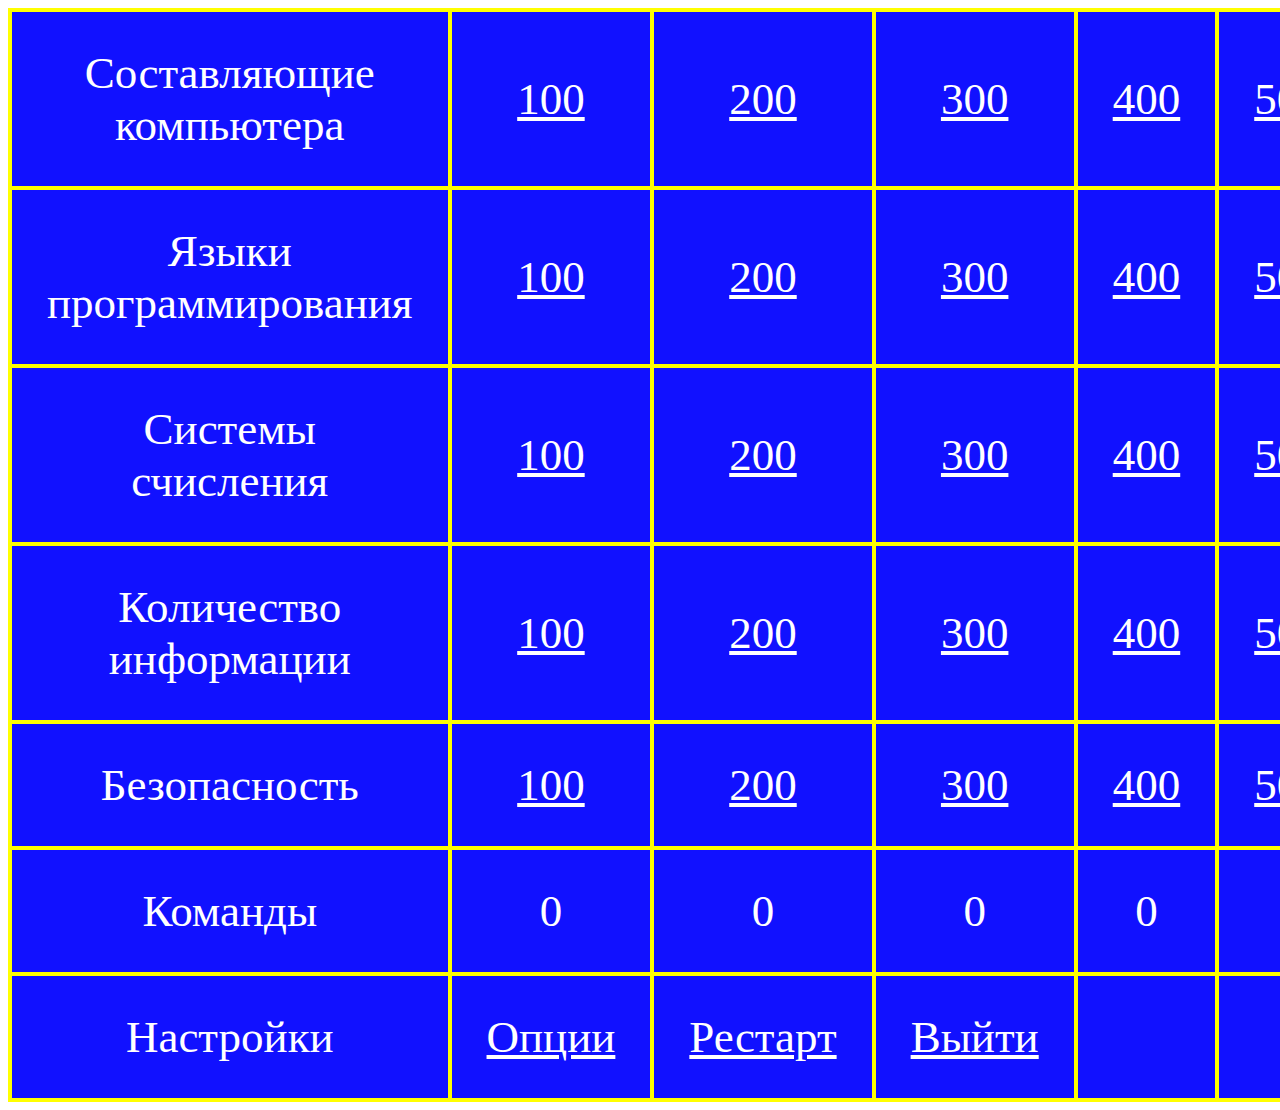
<file: index.html>
﻿<html>
<head>
<title> Своя игра</title>
<link rel='stylesheet' href="style.css">
</head>
<body link="white" vlink='#1111ff'>
<table>
<tr>
<td>Составляющие компьютера</td>
<td><a href="questions/00.html">100</td>
<td><a href="questions/01.html">200</td>
<td><a href="questions/02.html">300</td>
<td><a href="questions/03.html">400</td>
<td><a href="questions/04.html">500</td>
</tr>
<tr>
<td>Языки программирования</td>
<td><a href="questions/10.html">100</td>
<td><a href="questions/11.html">200</td>
<td><a href="questions/12.html">300</td>
<td><a href="questions/13.html">400</td>
<td><a href="questions/14.html">500</td>
</tr>
<tr>
<td>Системы счисления</td>
<td><a href="questions/20.html">100</td>
<td><a href="questions/21.html">200</td>
<td><a href="questions/22.html">300</td>
<td><a href="questions/23.html">400</td>
<td><a href="questions/24.html">500</td>
</tr>
<tr>
<td>Количество информации</td>
<td><a href="questions/30.html">100</td>
<td><a href="questions/31.html">200</td>
<td><a href="questions/32.html">300</td>
<td><a href="questions/33.html">400</td>
<td><a href="questions/34.html">500</td>
</tr>
<tr>
<td>Безопасность</td>
<td><a href="questions/40.html">100</td>
<td><a href="questions/41.html">200</td>
<td><a href="questions/42.html">300</td>
<td><a href="questions/43.html">400</td>
<td><a href="questions/44.html">500</td>
</tr>
<tr>
<tr>
<td>Команды</td>
<td><div id="t1">0</div></td>
<td><div id="t2">0</div></td>
<td><div id="t3">0</div></td>
<td><div id="t4">0</div></td>
<td>     </td>
</tr>
<td>Настройки</td>
<td class="first-col";><a href="options/options.html">Опции</td>
<td><a href="options/restart.html">Рестарт</td>
<td><a href="options/exit.html" >Выйти</td>
<td>     </td>
<td>     </td>
</tr>
</table>
<script src="score.js"></script>
</body>
</html>
</file>
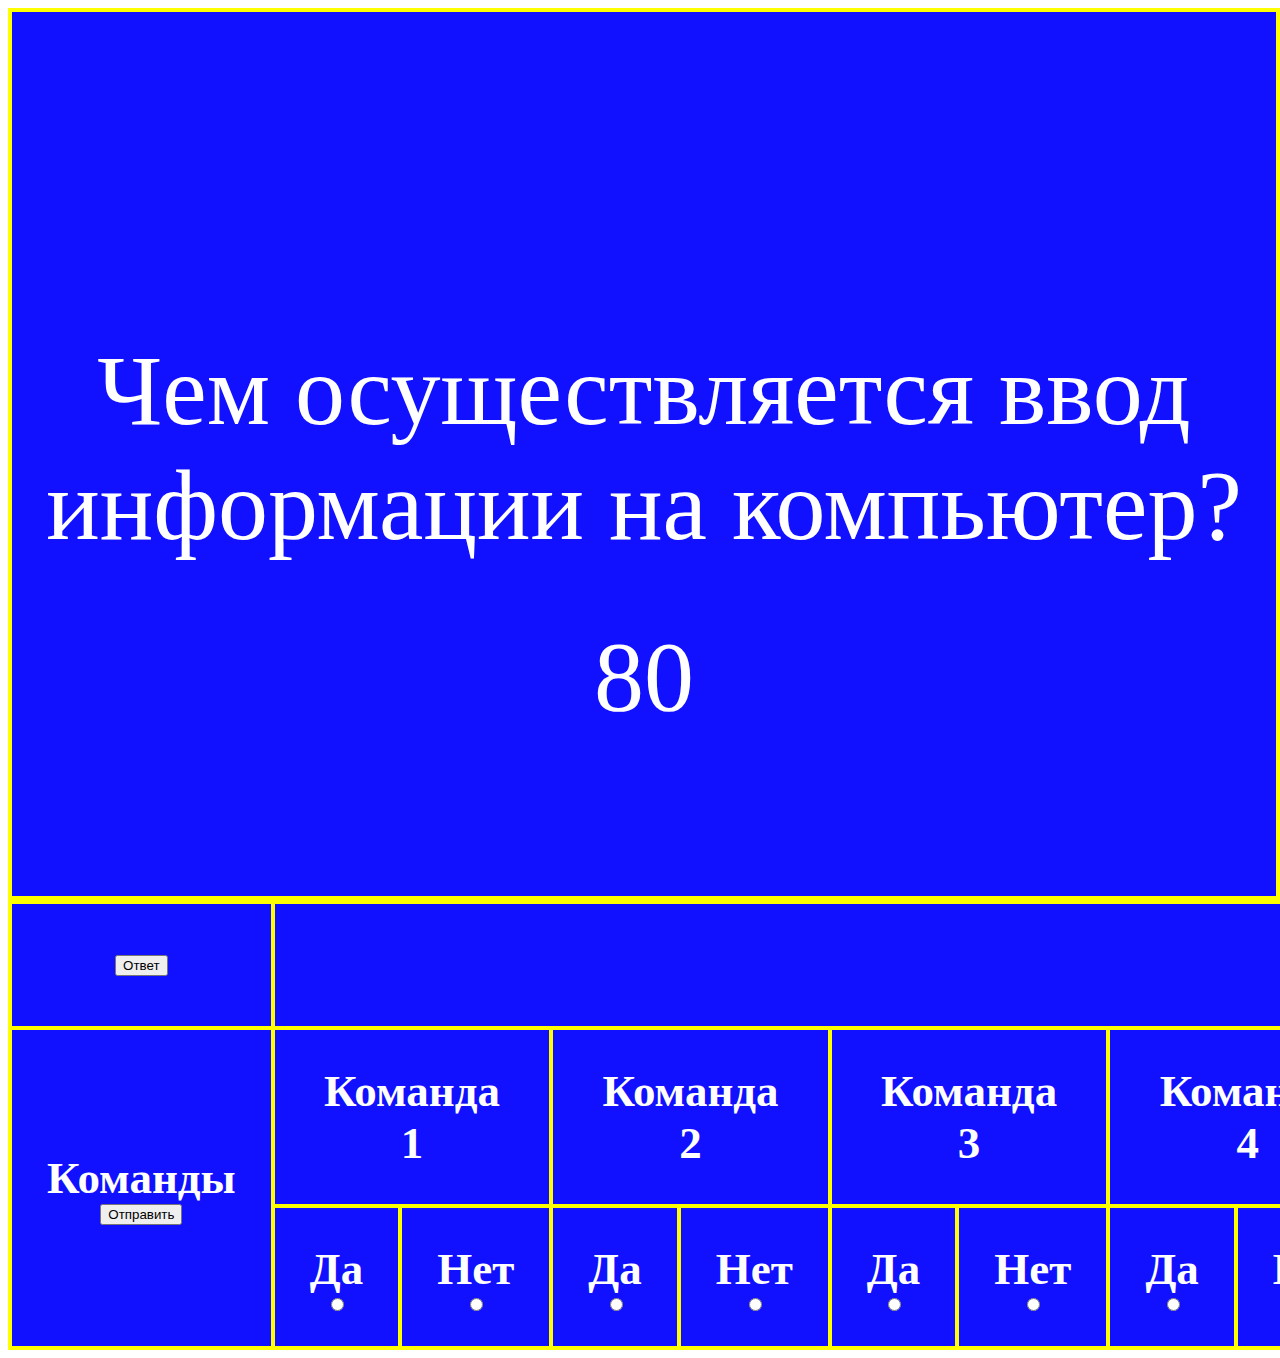
<file: questions/00.html>
<html>
<head>
<title>100</title>
<link rel='stylesheet' href="../style.css">
</head>
<body link="white" vlink='#1111ff'>
<div id="main">
<p>Чем осуществляется ввод информации на компьютер?</p>
<div style="position:relative; top:20%" id="timer">80</div>
</div>
<table>
<tr> 
<td rowspan="1"><input type="button" value="Ответ" onclick="answer()"></td>
<td colspan="10"><p id="Tanswer">Клавиатура/Мышь/Граф. планшет и тд.</p></td>
</tr>
<tr>
<th rowspan="2">Команды<br><input type="button" value="Отправить" onclick="on()"></th>
<th colspan="2">Команда 1</td>
<th colspan="2">Команда 2</td>
<th colspan="2">Команда 3</td>
<th colspan="2">Команда 4</td>
</tr>
<tr>
    <th> <label class="container">Да
    <input id="yes" name="t1" type="radio">
    <span class="checkmark"></span>
</label> </th> 
<th><label class="container">Нет
    <input id="no" name="t1" type="radio">
    <span class="checkmark"></span>
</label></th>
<th><label class="container">Да
    <input id="yes" name="t2" type="radio">
    <span class="checkmark"></span>
</label></th>
<th><label class="container">Нет
    <input id="no" name="t2" type="radio">
    <span class="checkmark"></span>
</label></th>
<th><label class="container">Да
    <input id="yes" name="t3" type="radio">
    <span class="checkmark"></span>
</label></th>
<th><label class="container">Нет
    <input id="no" name="t3" type="radio">
    <span class="checkmark"></span>
</label></th>
<th><label class="container">Да
    <input id="yes" name="t4" type="radio">
    <span class="checkmark"></span>
</label></th>
<th><label class="container">Нет
    <input id="no" name="t4 " type="radio">
    <span class="checkmark"></span>
</label></th>
</tr>

</table>
<script src="timer.js"></script>

</body>
</html>
</file>
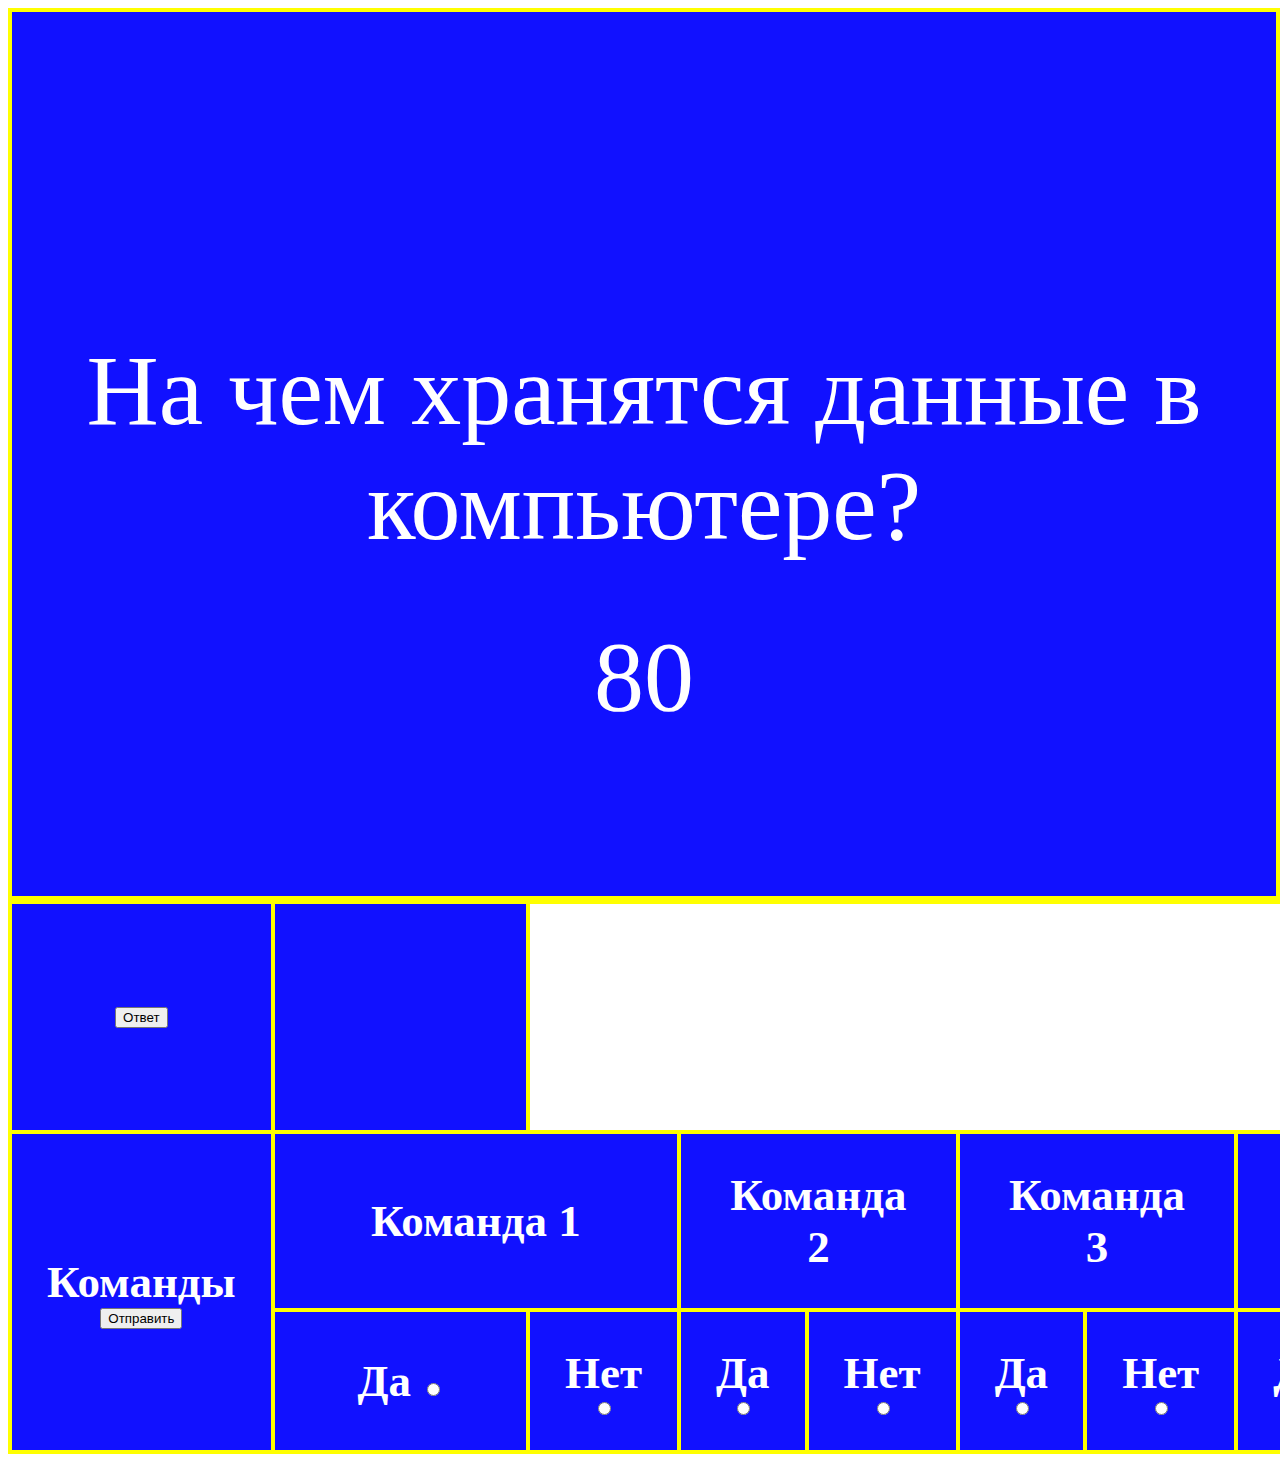
<file: questions/01.html>
<html>
<head>
<title>100</title>
<link rel='stylesheet' href="../style.css">
</head>
<body link="white" vlink='#1111ff'>
<div id="main">
<p>На чем хранятся данные в компьютере?</p>
<div style="position:relative; top:20%" id="timer">80</div>
</div>
<table>
<tr> 
<td rowspan="1"><input type="button" value="Ответ" onclick="answer()"></td>
<td><p id="Tanswer">Жесткий/мягкий диски</p></td>
</tr>
<tr>
<th rowspan="2">Команды<br><input type="button" value="Отправить" onclick="on()"></th>
<th colspan="2">Команда 1</td>
<th colspan="2">Команда 2</td>
<th colspan="2">Команда 3</td>
<th colspan="2">Команда 4</td>
</tr>
<tr>
    <th> <label class="container">Да
    <input id="yes" name="t1" type="radio">
    <span class="checkmark"></span>
</label> </th> 
<th><label class="container">Нет
    <input id="no" name="t1" type="radio">
    <span class="checkmark"></span>
</label></th>
<th><label class="container">Да
    <input id="yes" name="t2" type="radio">
    <span class="checkmark"></span>
</label></th>
<th><label class="container">Нет
    <input id="no" name="t2" type="radio">
    <span class="checkmark"></span>
</label></th>
<th><label class="container">Да
    <input id="yes" name="t3" type="radio">
    <span class="checkmark"></span>
</label></th>
<th><label class="container">Нет
    <input id="no" name="t3" type="radio">
    <span class="checkmark"></span>
</label></th>
<th><label class="container">Да
    <input id="yes" name="t4" type="radio">
    <span class="checkmark"></span>
</label></th>
<th><label class="container">Нет
    <input id="no" name="t4 " type="radio">
    <span class="checkmark"></span>
</label></th>
</tr>

</table>
<script src="timer.js"></script>

</body>
</html>
</file>
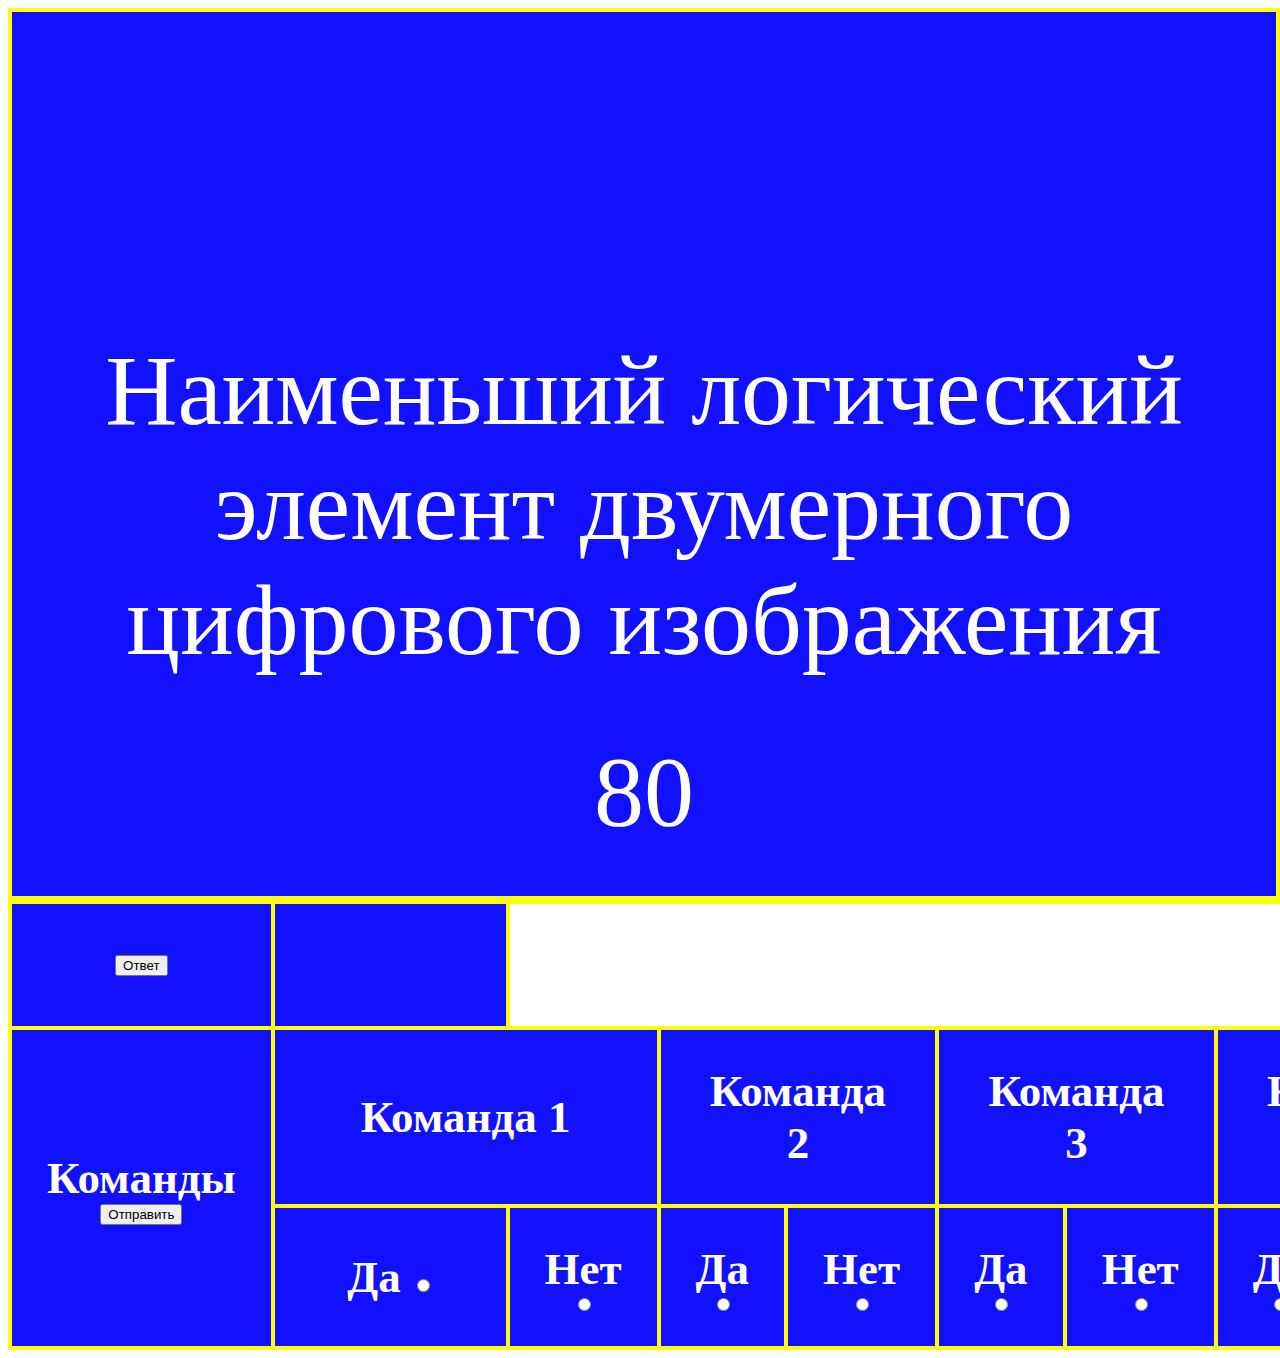
<file: questions/02.html>
<html>
<head>
<title>100</title>
<link rel='stylesheet' href="../style.css">
</head>
<body link="white" vlink='#1111ff'>
<div id="main">
<p>Наименьший логический элемент двумерного цифрового изображения</p>
<div style="position:relative; top:20%" id="timer">80</div>
</div>
<table>
<tr> 
<td rowspan="1"><input type="button" value="Ответ" onclick="answer()"></td>
<td><p id="Tanswer">Пиксель</p></td>
</tr>
<tr>
<th rowspan="2">Команды<br><input type="button" value="Отправить" onclick="on()"></th>
<th colspan="2">Команда 1</td>
<th colspan="2">Команда 2</td>
<th colspan="2">Команда 3</td>
<th colspan="2">Команда 4</td>
</tr>
<tr>
    <th> <label class="container">Да
    <input id="yes" name="t1" type="radio">
    <span class="checkmark"></span>
</label> </th> 
<th><label class="container">Нет
    <input id="no" name="t1" type="radio">
    <span class="checkmark"></span>
</label></th>
<th><label class="container">Да
    <input id="yes" name="t2" type="radio">
    <span class="checkmark"></span>
</label></th>
<th><label class="container">Нет
    <input id="no" name="t2" type="radio">
    <span class="checkmark"></span>
</label></th>
<th><label class="container">Да
    <input id="yes" name="t3" type="radio">
    <span class="checkmark"></span>
</label></th>
<th><label class="container">Нет
    <input id="no" name="t3" type="radio">
    <span class="checkmark"></span>
</label></th>
<th><label class="container">Да
    <input id="yes" name="t4" type="radio">
    <span class="checkmark"></span>
</label></th>
<th><label class="container">Нет
    <input id="no" name="t4 " type="radio">
    <span class="checkmark"></span>
</label></th>
</tr>

</table>
<script src="timer.js"></script>

</body>
</html>
</file>
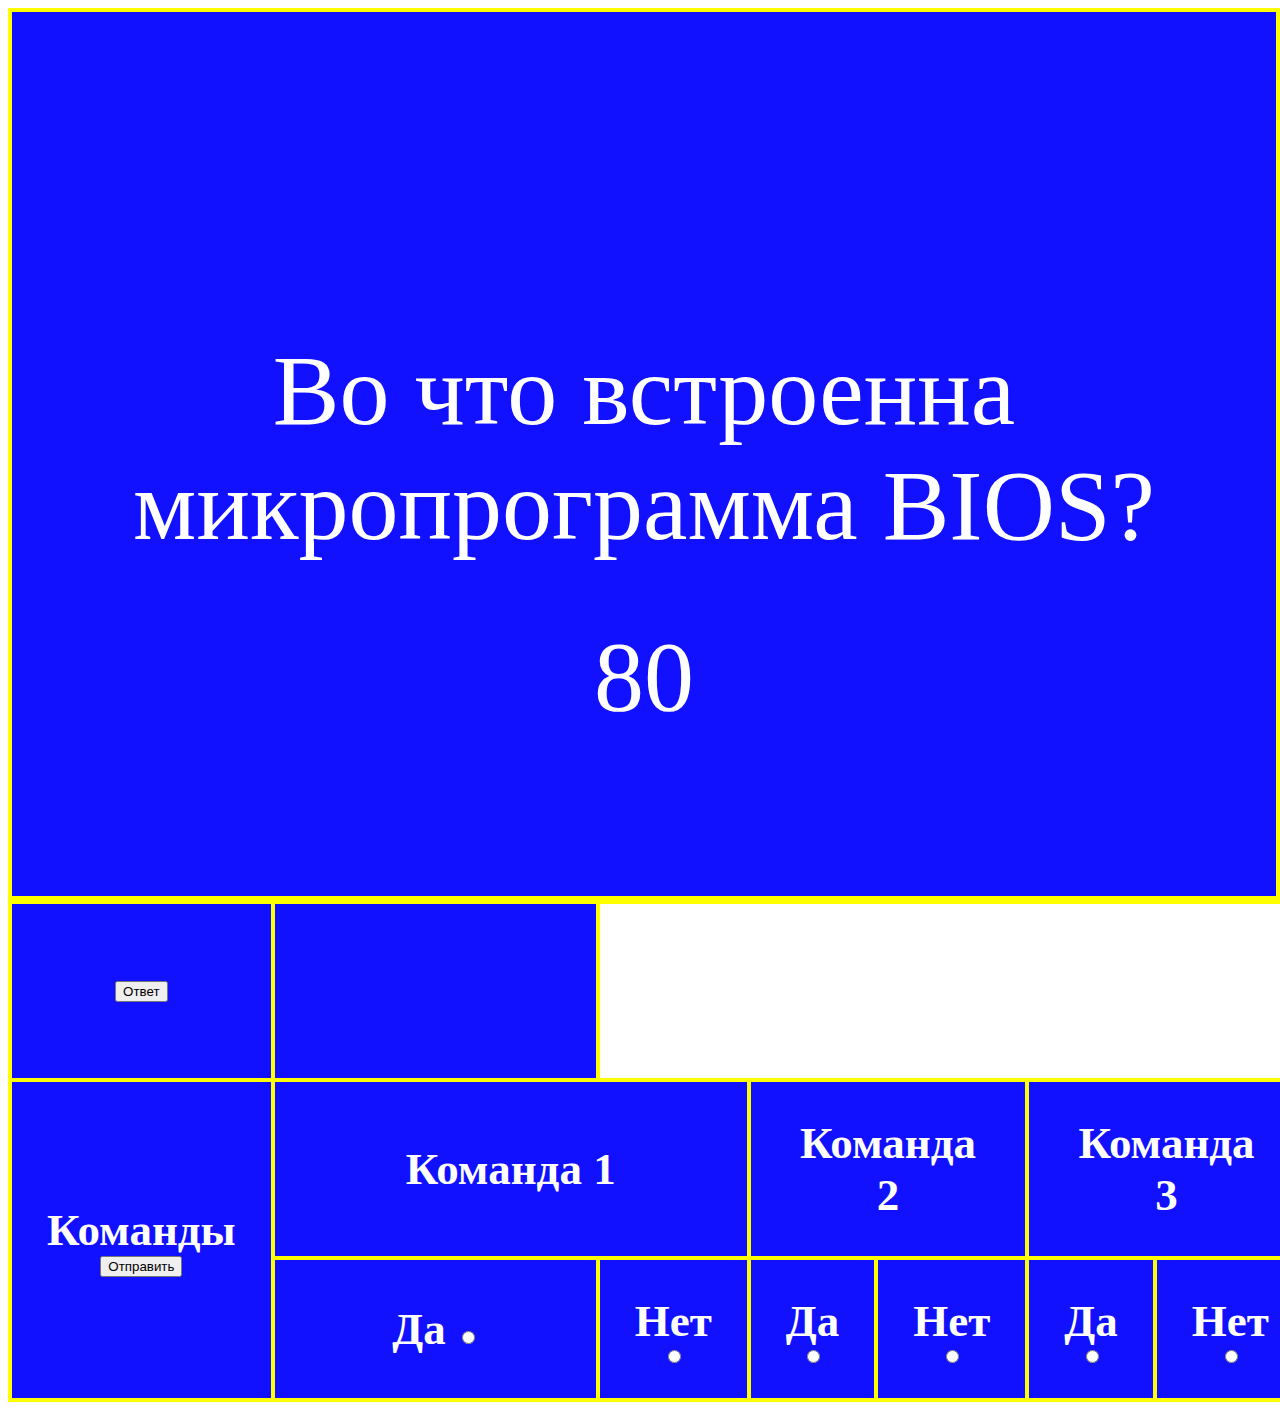
<file: questions/03.html>
<html>
<head>
<title>100</title>
<link rel='stylesheet' href="../style.css">
</head>
<body link="white" vlink='#1111ff'>
<div id="main">
<p>Во что встроенна микропрограмма BIOS?</p>
<div style="position:relative; top:20%" id="timer">80</div>
</div>
<table>
<tr> 
<td rowspan="1"><input type="button" value="Ответ" onclick="answer()"></td>
<td><p id="Tanswer">Материнская плата</p></td>
</tr>
<tr>
<th rowspan="2">Команды<br><input type="button" value="Отправить" onclick="on()"></th>
<th colspan="2">Команда 1</td>
<th colspan="2">Команда 2</td>
<th colspan="2">Команда 3</td>
<th colspan="2">Команда 4</td>
</tr>
<tr>
    <th> <label class="container">Да
    <input id="yes" name="t1" type="radio">
    <span class="checkmark"></span>
</label> </th> 
<th><label class="container">Нет
    <input id="no" name="t1" type="radio">
    <span class="checkmark"></span>
</label></th>
<th><label class="container">Да
    <input id="yes" name="t2" type="radio">
    <span class="checkmark"></span>
</label></th>
<th><label class="container">Нет
    <input id="no" name="t2" type="radio">
    <span class="checkmark"></span>
</label></th>
<th><label class="container">Да
    <input id="yes" name="t3" type="radio">
    <span class="checkmark"></span>
</label></th>
<th><label class="container">Нет
    <input id="no" name="t3" type="radio">
    <span class="checkmark"></span>
</label></th>
<th><label class="container">Да
    <input id="yes" name="t4" type="radio">
    <span class="checkmark"></span>
</label></th>
<th><label class="container">Нет
    <input id="no" name="t4 " type="radio">
    <span class="checkmark"></span>
</label></th>
</tr>

</table>
<script src="timer.js"></script>

</body>
</html>
</file>
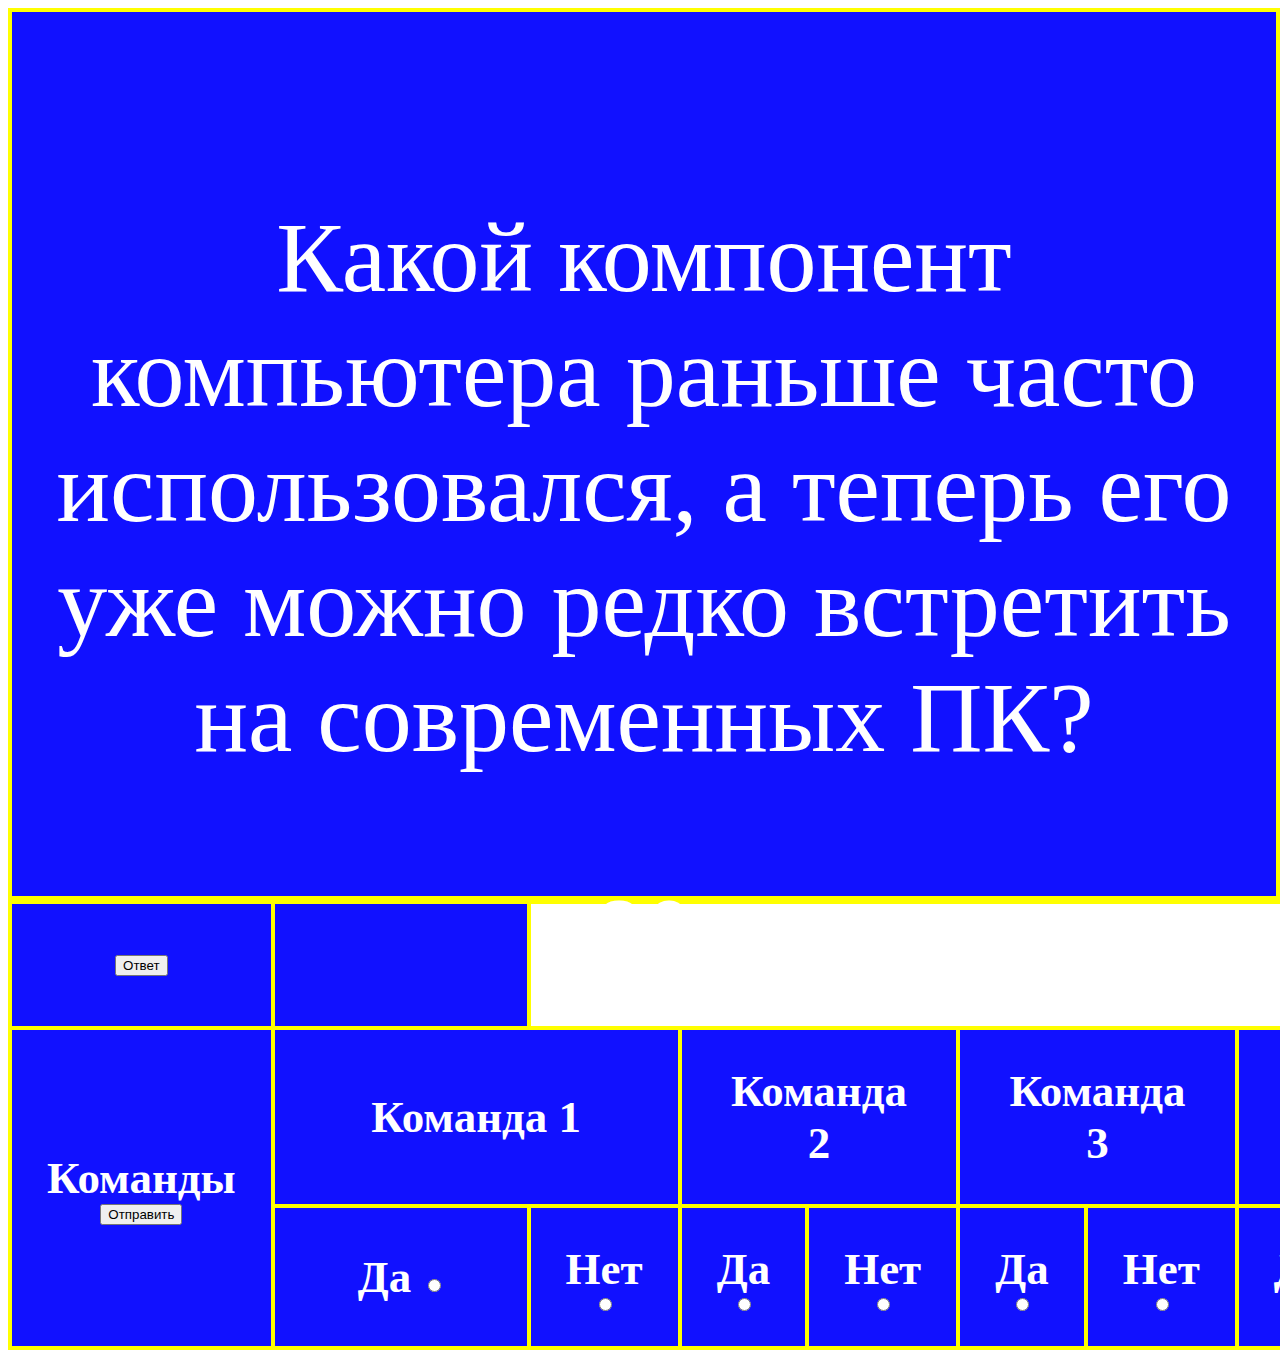
<file: questions/04.html>
<html>
<head>
<title>100</title>
<link rel='stylesheet' href="../style.css">
</head>
<body link="white" vlink='#1111ff'>
<div id="main">
<p style="position:relative; top: 10%">Какой компонент компьютера раньше часто использовался, а теперь его уже можно редко встретить на современных ПК?</p>
<div style="position:relative; top:10%" id="timer">80</div>
</div>
<table>
<tr> 
<td rowspan="1"><input type="button" value="Ответ" onclick="answer()"></td>
<td><p id="Tanswer">Дисковод</p></td>
</tr>
<tr>
<th rowspan="2">Команды<br><input type="button" value="Отправить" onclick="on()"></th>
<th colspan="2">Команда 1</td>
<th colspan="2">Команда 2</td>
<th colspan="2">Команда 3</td>
<th colspan="2">Команда 4</td>
</tr>
<tr>
    <th> <label class="container">Да
    <input id="yes" name="t1" type="radio">
    <span class="checkmark"></span>
</label> </th> 
<th><label class="container">Нет
    <input id="no" name="t1" type="radio">
    <span class="checkmark"></span>
</label></th>
<th><label class="container">Да
    <input id="yes" name="t2" type="radio">
    <span class="checkmark"></span>
</label></th>
<th><label class="container">Нет
    <input id="no" name="t2" type="radio">
    <span class="checkmark"></span>
</label></th>
<th><label class="container">Да
    <input id="yes" name="t3" type="radio">
    <span class="checkmark"></span>
</label></th>
<th><label class="container">Нет
    <input id="no" name="t3" type="radio">
    <span class="checkmark"></span>
</label></th>
<th><label class="container">Да
    <input id="yes" name="t4" type="radio">
    <span class="checkmark"></span>
</label></th>
<th><label class="container">Нет
    <input id="no" name="t4 " type="radio">
    <span class="checkmark"></span>
</label></th>
</tr>

</table>
<script src="timer.js"></script>

</body>
</html>
</file>
<file: style.css>
table{
border-collapse: collapse;
width:100%
}
td{
padding:35px;
width: 5%;
border: 4px solid yellow;
background-color:#1111FF;
color:white;
font-size:45px;
text-align:center;
width: 100%;
height: 100%;
}
th{
padding:35px;
width: 5%;
border: 4px solid yellow;
background-color:#1111FF;
color:white;
font-size:45px;
text-align:center;
width: 100%;
height: 100%;
}
tr{
padding:35px;
width: 5%;
border: 4px solid yellow;
background-color:#1111FF;
color:white;
font-size:45px;
text-align:center;
width: 80%;
height: 100%;
}
#main{
background-color:#1111FF;
border:4px solid yellow;
color:white;
font-size:100px;
text-align:center;
width: 100%;
height: 100%;
}
p{
position:relative;
top:25%;
}
#Tanswer{
color:#1111FF;
}
</file>
